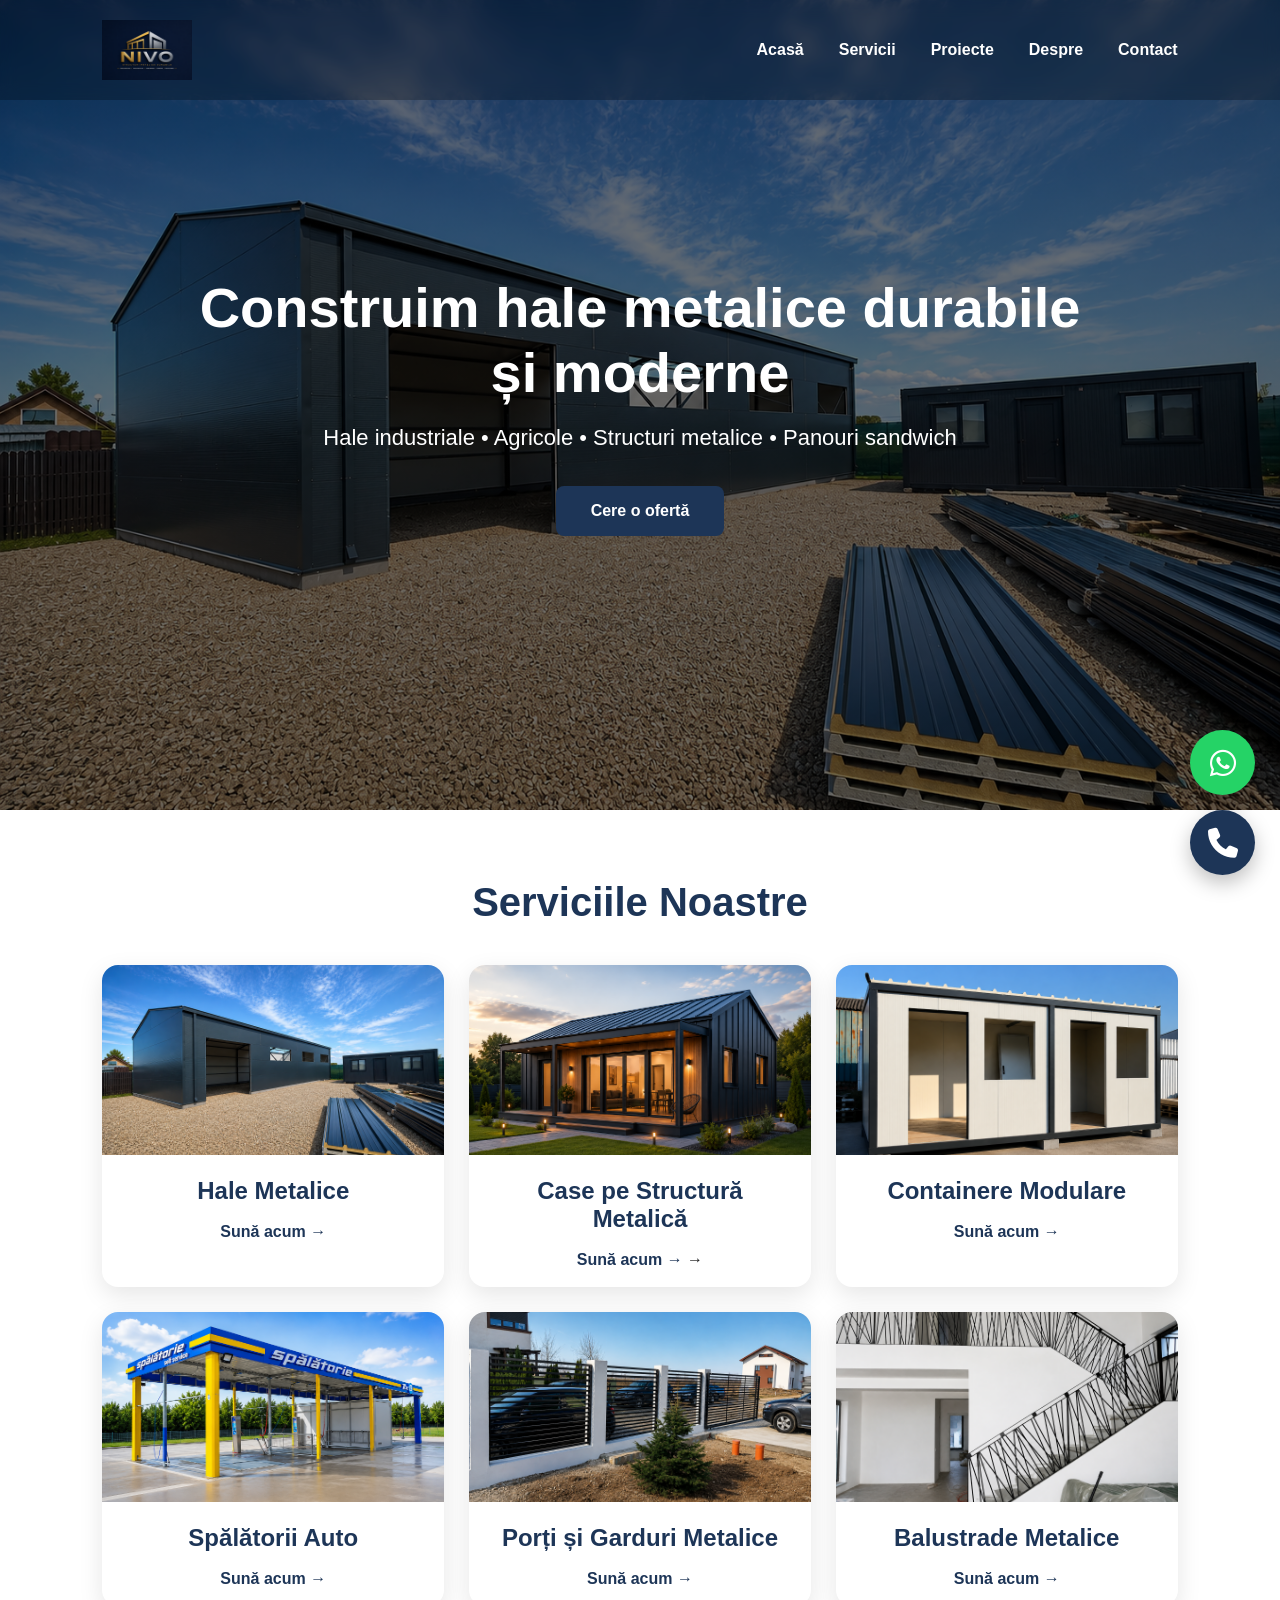
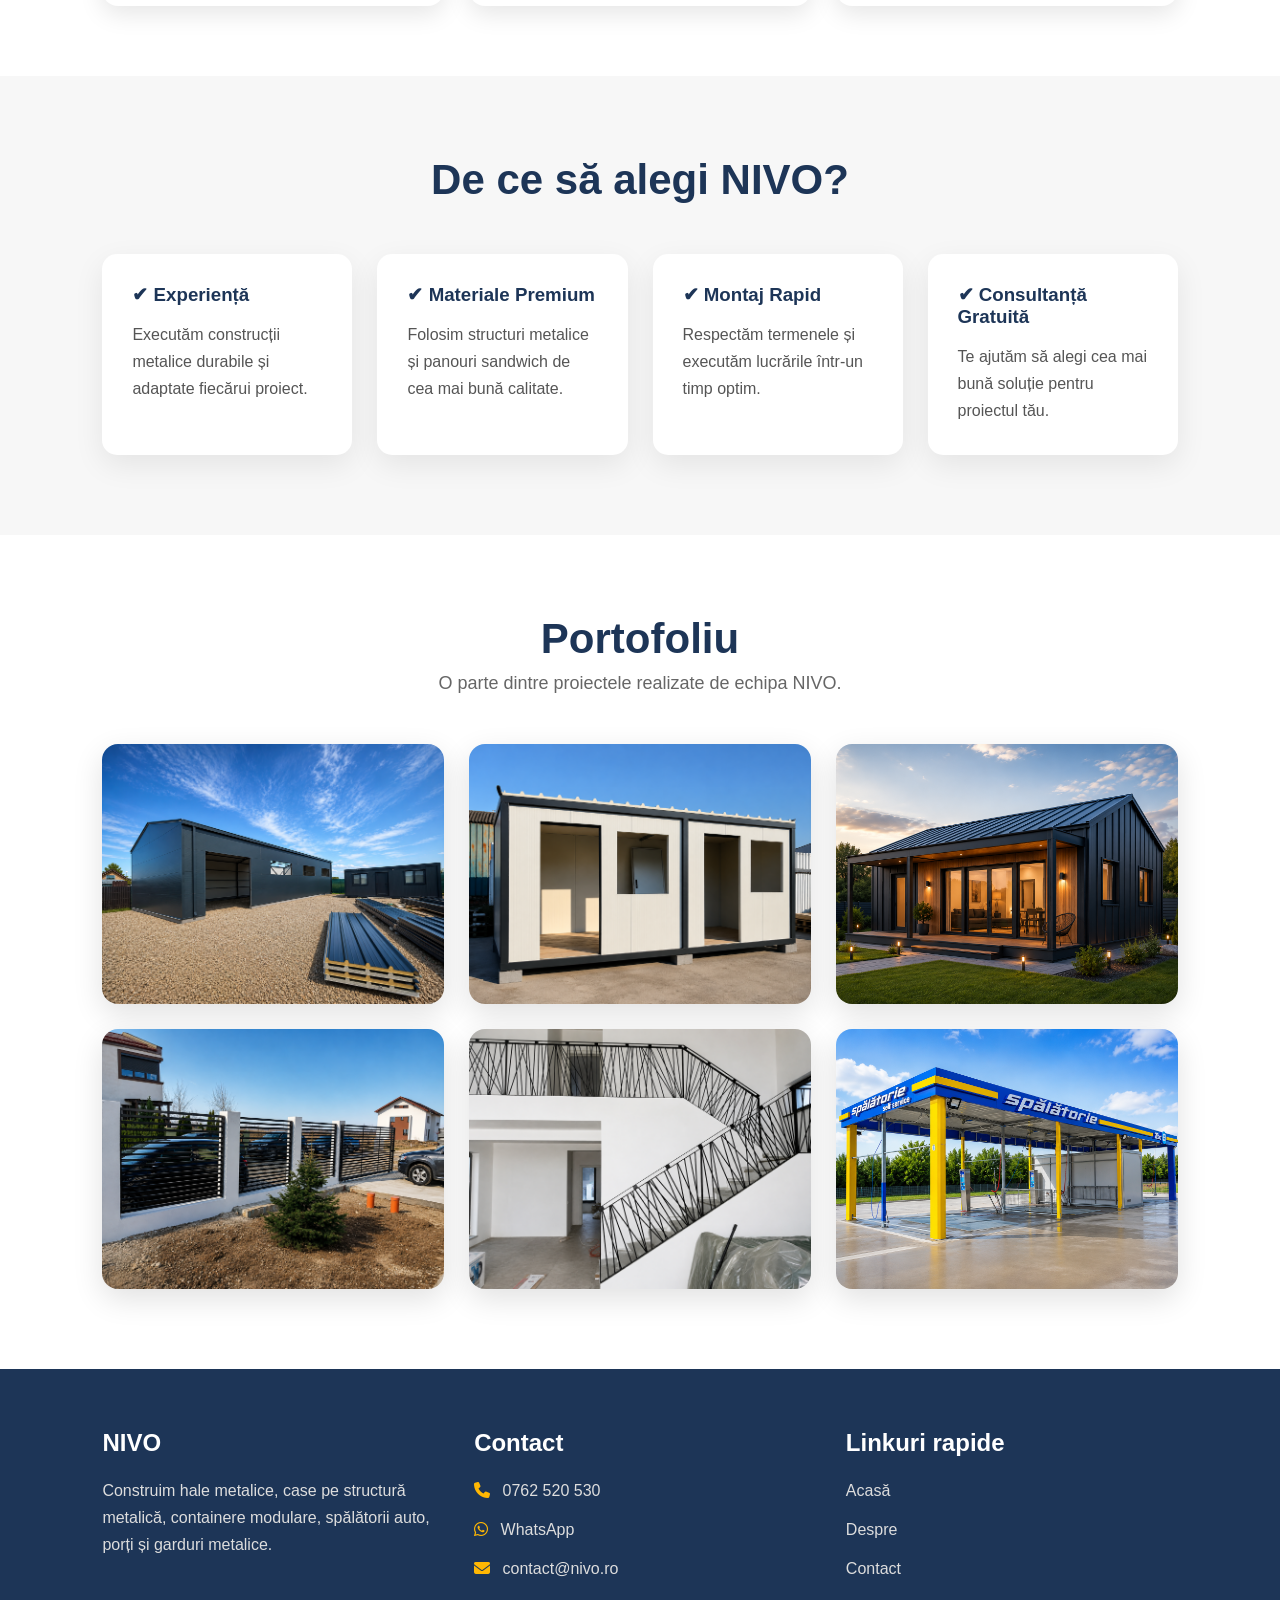
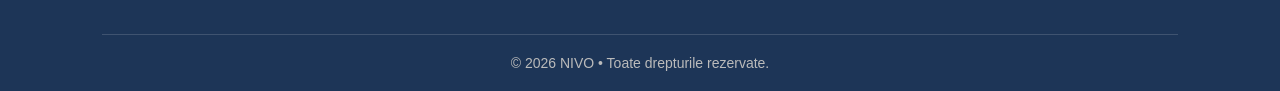
<file: index.html>
<!DOCTYPE html>
<html lang="ro">
<head>
    <meta charset="UTF-8">
    <meta name="viewport" content="width=device-width, initial-scale=1.0">
    <title>NIVO - Hale Metalice</title>
    <link rel="stylesheet" href="css/style.css">
    <link rel="stylesheet" href="https://cdnjs.cloudflare.com/ajax/libs/font-awesome/6.7.2/css/all.min.css">
</head>
<body>

<header class="header">
    <a href="index.html" class="logo">
    <img src="images/logo.png" alt="NIVO Logo">
</a>

    <nav>
    <ul class="menu">
        <li><a href="index.html">Acasă</a></li>
        <li><a href="#services">Servicii</a></li>
       <li><a href="portofoliu.html">Proiecte</a></li>
        <li><a href="despre.html">Despre</a></li>
        <li><a href="contact.html">Contact</a></li>
    </ul>
</nav>
</header>

<section class="hero">
    <h1>Construim hale metalice durabile și moderne</h1>

    <p>Hale industriale • Agricole • Structuri metalice • Panouri sandwich</p>

    <a href="#" class="btn">Cere o ofertă</a>
</section>
<section id="services" class="services">

    <h2>Serviciile Noastre</h2>

    <div class="cards">

        <div class="card">
            <img src="images/hale/card.png" alt="Hale Metalice">

            <div class="card-content">
                <h3>Hale Metalice</h3>
                <a href="tel:+40762520530" class="card-btn">
    Sună acum →
</a>
            </div>
        </div>

        <div class="card">
            <img src="images/case/card.png" alt="Case pe Structură Metalică">

            <div class="card-content">
                <h3>Case pe Structură Metalică</h3>
                <a href="tel:+40762520530" class="card-btn">
    Sună acum →
</a> →</a>
            </div>
        </div>

        <div class="card">
            <img src="images/containere/card.png" alt="Containere Modulare">

            <div class="card-content">
                <h3>Containere Modulare</h3>
                <a href="tel:+40762520530" class="card-btn">
    Sună acum →
</a>
            </div>
        </div>

        <div class="card">
            <img src="images/spalatorii/card.png" alt="Spălătorii Auto">

            <div class="card-content">
                <h3>Spălătorii Auto</h3>
                <a href="tel:+40762520530" class="card-btn">
    Sună acum →
</a>
            </div>
        </div>

        <div class="card">
            <img src="images/garduri/card.png" alt="Porți și Garduri Metalice">

            <div class="card-content">
                <h3>Porți și Garduri Metalice</h3>
                <a href="tel:+40762520530" class="card-btn">
    Sună acum →
</a>
            </div>
        </div>

        <div class="card">
            <img src="images/balustrade/card.png" alt="Balustrade Metalice">

            <div class="card-content">
                <h3>Balustrade Metalice</h3>
                <a href="tel:+40762520530" class="card-btn">
    Sună acum →
</a>
            </div>
        </div>

    </div>

</section>

<section class="why">

    <h2>De ce să alegi NIVO?</h2>

    <div class="why-container">

        <div class="why-box">
            <h3>✔ Experiență</h3>
            <p>Executăm construcții metalice durabile și adaptate fiecărui proiect.</p>
        </div>

        <div class="why-box">
            <h3>✔ Materiale Premium</h3>
            <p>Folosim structuri metalice și panouri sandwich de cea mai bună calitate.</p>
        </div>

        <div class="why-box">
            <h3>✔ Montaj Rapid</h3>
            <p>Respectăm termenele și executăm lucrările într-un timp optim.</p>
        </div>

        <div class="why-box">
            <h3>✔ Consultanță Gratuită</h3>
            <p>Te ajutăm să alegi cea mai bună soluție pentru proiectul tău.</p>
        </div>

    </div>

</section>

<section class="portfolio">

    <h2>Portofoliu</h2>

    <p class="portfolio-subtitle">
        O parte dintre proiectele realizate de echipa NIVO.
    </p>

    <div class="portfolio-grid">

        <div class="portfolio-item">
            <img src="images/hale/hero.png" alt="Hală metalică">
        </div>

        <div class="portfolio-item">
            <img src="images/containere/card.png" alt="Container modular">
        </div>

        <div class="portfolio-item">
            <img src="images/case/card.png" alt="Casă pe structură metalică">
        </div>

        <div class="portfolio-item">
            <img src="images/garduri/card.png" alt="Poartă metalică">
        </div>

        <div class="portfolio-item">
            <img src="images/balustrade/card.png" alt="Balustradă">
        </div>

        <div class="portfolio-item">
            <img src="images/spalatorii/card.png" alt="Spălătorie auto">
        </div>

    </div>
    </section>


<div class="floating-buttons">

    <a href="https://wa.me/40762520530"
       class="whatsapp"
       target="_blank"
       aria-label="WhatsApp">
        <i class="fa-brands fa-whatsapp"></i>
    </a>

    <a href="tel:+40762520530"
       class="call"
       aria-label="Sună acum">
        <i class="fa-solid fa-phone"></i>
    </a>

</div>

<footer class="footer">

    <div class="footer-container">

        <div class="footer-box">
            <h3>NIVO</h3>
            <p>
                Construim hale metalice, case pe structură metalică,
                containere modulare, spălătorii auto,
                porți și garduri metalice.
            </p>
        </div>

        <div class="footer-box">
            <h3>Contact</h3>

            <p><i class="fa-solid fa-phone"></i> 0762 520 530</p>
            <p><i class="fa-brands fa-whatsapp"></i> WhatsApp</p>
            <p><i class="fa-solid fa-envelope"></i> contact@nivo.ro</p>
        </div>

        <div class="footer-box">
            <h3>Linkuri rapide</h3>

            <p><a href="index.html">Acasă</a></p>
            <p><a href="despre.html">Despre</a></p>
            <p><a href="contact.html">Contact</a></p>
        </div>

    </div>

    <div class="footer-bottom">
        © 2026 NIVO • Toate drepturile rezervate.
    </div>

</footer>
<script src="js/script.js"></script>

</body>
</html>
</file>
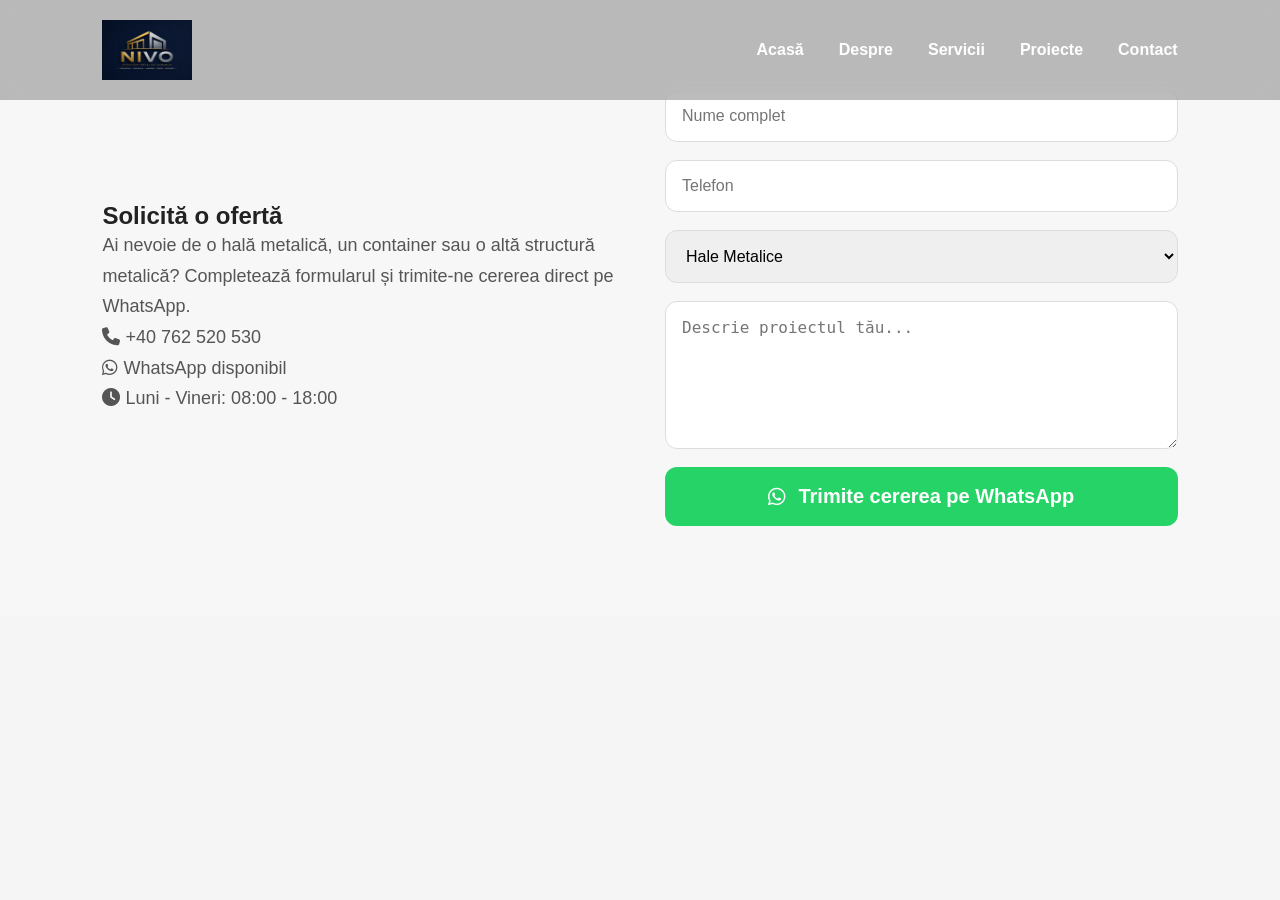
<file: contact.html>
<!DOCTYPE html>
<html lang="ro">
<head>

<meta charset="UTF-8">
<meta name="viewport" content="width=device-width, initial-scale=1.0">

<title>Contact - NIVO</title>

<link rel="stylesheet" href="css/style.css">

<link rel="stylesheet"
href="https://cdnjs.cloudflare.com/ajax/libs/font-awesome/6.7.2/css/all.min.css">

</head>

<body>

<header class="header">

    <a href="index.html" class="logo">
    <img src="images/logo.png" alt="NIVO Logo">
</a>

    <nav>
        <ul class="menu">
            <li><a href="index.html">Acasă</a></li>
            <li><a href="despre.html">Despre</a></li>
            <li><a href="index.html#services">Servicii</a></li>
            <li><a href="proiecte.html">Proiecte</a></li>
            <li><a href="contact.html">Contact</a></li>
        </ul>
    </nav>

</header>

<section class="contact">

    <div class="contact-container">

        <div class="contact-info">

            <h1>Solicită o ofertă</h1>

            <p>
                Ai nevoie de o hală metalică, un container sau o altă structură metalică?
                Completează formularul și trimite-ne cererea direct pe WhatsApp.
            </p>

            <div class="contact-details">

                <p><i class="fa-solid fa-phone"></i> +40 762 520 530</p>

                <p><i class="fa-brands fa-whatsapp"></i> WhatsApp disponibil</p>

                <p><i class="fa-solid fa-clock"></i> Luni - Vineri: 08:00 - 18:00</p>

            </div>

        </div>

        <form id="offerForm" class="contact-form">

            <input type="text" id="name" placeholder="Nume complet" required>

            <input type="tel" id="phone" placeholder="Telefon" required>

            <select id="service">
                <option>Hale Metalice</option>
                <option>Case pe Structură Metalică</option>
                <option>Containere Modulare</option>
                <option>Spălătorii Auto</option>
                <option>Porți și Garduri Metalice</option>
                <option>Balustrade Metalice</option>
            </select>

            <textarea id="message" rows="6" placeholder="Descrie proiectul tău..."></textarea>

            <button type="button" class="whatsapp-btn" onclick="sendWhatsApp()">
                <i class="fa-brands fa-whatsapp"></i>
                Trimite cererea pe WhatsApp
            </button>

        </form>

    </div>

</section>

<script src="js/script.js"></script>

</body>
</html>
</file>
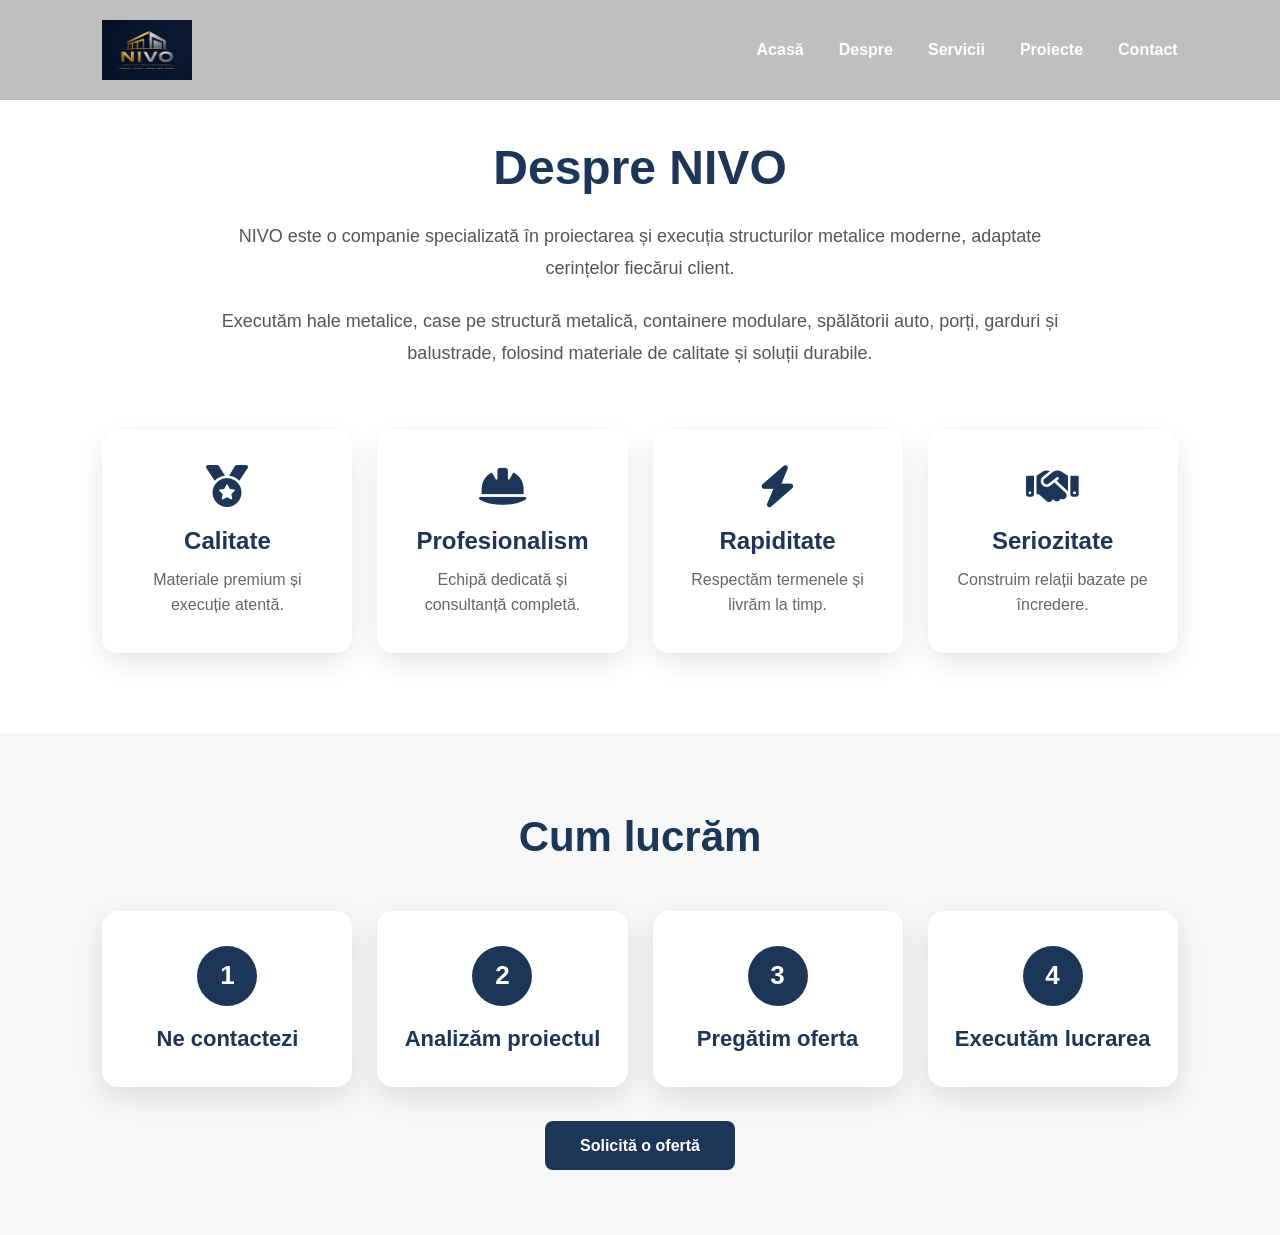
<file: despre.html>
<!DOCTYPE html>
<html lang="ro">
<head>

<meta charset="UTF-8">
<meta name="viewport" content="width=device-width, initial-scale=1.0">

<title>Despre Noi - NIVO</title>

<link rel="stylesheet" href="css/style.css">

<link rel="stylesheet"
href="https://cdnjs.cloudflare.com/ajax/libs/font-awesome/6.7.2/css/all.min.css">

</head>

<body>

<header class="header">

   <a href="index.html" class="logo">
    <img src="images/logo.png" alt="NIVO Logo">
</a>

    <nav>
        <ul class="menu">
            <li><a href="index.html">Acasă</a></li>
            <li><a href="despre.html">Despre</a></li>
            <li><a href="index.html#services">Servicii</a></li>
            <li><a href="proiecte.html">Proiecte</a></li>
            <li><a href="contact.html">Contact</a></li>
        </ul>
    </nav>

</header>

<section class="about">

    <div class="about-container">

        <div class="about-text">

            <h1>Despre NIVO</h1>

            <p>
                NIVO este o companie specializată în proiectarea și execuția
                structurilor metalice moderne, adaptate cerințelor fiecărui client.
            </p>

            <p>
                Executăm hale metalice, case pe structură metalică,
                containere modulare, spălătorii auto,
                porți, garduri și balustrade,
                folosind materiale de calitate și soluții durabile.
            </p>

        </div>

        <div class="about-boxes">

            <div class="about-card">
                <i class="fa-solid fa-medal"></i>
                <h3>Calitate</h3>
                <p>Materiale premium și execuție atentă.</p>
            </div>

            <div class="about-card">
                <i class="fa-solid fa-helmet-safety"></i>
                <h3>Profesionalism</h3>
                <p>Echipă dedicată și consultanță completă.</p>
            </div>

            <div class="about-card">
                <i class="fa-solid fa-bolt"></i>
                <h3>Rapiditate</h3>
                <p>Respectăm termenele și livrăm la timp.</p>
            </div>

            <div class="about-card">
                <i class="fa-solid fa-handshake"></i>
                <h3>Seriozitate</h3>
                <p>Construim relații bazate pe încredere.</p>
            </div>

        </div>

    </div>

</section>

<section class="steps">

    <h2>Cum lucrăm</h2>

    <div class="steps-container">

        <div class="step">
            <span>1</span>
            <h3>Ne contactezi</h3>
        </div>

        <div class="step">
            <span>2</span>
            <h3>Analizăm proiectul</h3>
        </div>

        <div class="step">
            <span>3</span>
            <h3>Pregătim oferta</h3>
        </div>

        <div class="step">
            <span>4</span>
            <h3>Executăm lucrarea</h3>
        </div>

    </div>

    <a href="contact.html" class="btn">
        Solicită o ofertă
    </a>

</section>

<script src="js/script.js"></script>

</body>
</html>
</file>
<file: css/style.css>
*{
    margin:0;
    padding:0;
    box-sizing:border-box;
}

body{
    font-family:Arial, Helvetica, sans-serif;
    background:#f5f5f5;
    color:#222;
}

/* HEADER */

.header{
    position:fixed;
    top:0;
    left:0;
    width:100%;

    display:flex;
    justify-content:space-between;
    align-items:center;

    padding:20px 8%;

    background:rgba(0,0,0,.25);
    backdrop-filter:blur(8px);

    z-index:1000;
    }

.logo{
    display:flex;
    align-items:center;
    text-decoration:none;
}

.logo img{
    height:60px;
    width:auto;
    transition:.3s;
}

.logo img:hover{
    transform:scale(1.05);
}
.menu{
    display:flex;
    list-style:none;
    gap:35px;
}

.menu a{
    color:white;
    text-decoration:none;
    font-weight:bold;
    transition:.3s;
}

.menu a:hover{
    color:#ffb703;
}

/* HERO */

.hero{
    height:90vh;

    background:
        linear-gradient(rgba(0,0,0,.55), rgba(0,0,0,.55)),
        url("../images/hale/hero.png");

    background-size:cover;
    background-position:center;

    display:flex;
    flex-direction:column;
    justify-content:center;
    align-items:center;

    text-align:center;

    padding:20px;
}

.hero h1{
    color:white;
    font-size:56px;
    max-width:900px;
    margin-bottom:20px;
}

.hero p{
    color:white;
    font-size:22px;
    margin-bottom:35px;
}


.btn{
    background:#1d3557;
    color:white;
    text-decoration:none;
    padding:16px 35px;
    border-radius:8px;
    font-weight:bold;
    transition:.3s;
}

.btn:hover{
    background:#ffb703;
    color:#222;
}
/* =========================
   SERVICII
========================= */

/* =========================
   SERVICII
========================= */

.services{
    padding:70px 8%;
    background:#fff;
}

.services h2{
    text-align:center;
    font-size:40px;
    color:#1d3557;
    margin-bottom:40px;
}

.cards{
    display:grid;
    grid-template-columns:repeat(3,1fr);
    gap:25px;
}

.card{
    background:#fff;
    border-radius:16px;
    overflow:hidden;
    box-shadow:0 8px 25px rgba(0,0,0,.10);
    transition:.3s;
}

.card:hover{
    transform:translateY(-8px);
    box-shadow:0 20px 40px rgba(0,0,0,.18);
}

.card img{
    width:100%;
    height:190px;
    object-fit:cover;
    transition:.4s;
}

.card:hover img{
    transform:scale(1.05);
}

.card-content{
    padding:18px;
    text-align:center;
}

.card-content h3{
    font-size:22px;
    color:#1d3557;
    margin-bottom:12px;
}

.card-btn{
    display:inline-block;
    text-decoration:none;
    color:#1d3557;
    font-weight:bold;
    transition:.3s;
}

.card-btn:hover{
    color:#ffb703;
}

@media(max-width:992px){
    .cards{
        grid-template-columns:repeat(2,1fr);
    }
}

@media(max-width:600px){
    .cards{
        grid-template-columns:1fr;
    }
}
/* =========================
   DE CE NIVO
========================= */

.why{
    background:#f7f7f7;
    padding:80px 8%;
}

.why h2{
    text-align:center;
    font-size:42px;
    color:#1d3557;
    margin-bottom:50px;
}

.why-container{
    display:grid;
    grid-template-columns:repeat(auto-fit,minmax(250px,1fr));
    gap:25px;
}

.why-box{
    background:#fff;
    padding:30px;
    border-radius:15px;
    box-shadow:0 10px 30px rgba(0,0,0,.08);
    transition:.3s;
}

.why-box:hover{
    transform:translateY(-8px);
}

.why-box h3{
    color:#1d3557;
    margin-bottom:15px;
}

.why-box p{
    color:#555;
    line-height:1.7;
}
.card:hover img{
    transform:scale(1.05);
}

.card-content{
    padding:18px;
}

.card-content h3{
    font-size:24px;
    color:#1d3557;
    margin-bottom:10px;
}

.card-btn{
    display:inline-block;
    margin-top:8px;
    text-decoration:none;
    color:#1d3557;
    font-weight:bold;
}

.card-btn:hover{
    color:#ffb703;
}
/* =========================
   PORTOFOLIU
========================= */

.portfolio{
    padding:80px 8%;
    background:#fff;
}

.portfolio h2{
    text-align:center;
    font-size:42px;
    color:#1d3557;
    margin-bottom:10px;
}

.portfolio-subtitle{
    text-align:center;
    color:#666;
    margin-bottom:40px;
}

.portfolio-grid{
    display:grid;
    grid-template-columns:repeat(3,1fr);
    gap:25px;
}

.portfolio-item{
    overflow:hidden;
    border-radius:16px;
    box-shadow:0 10px 30px rgba(0,0,0,.12);
}

.portfolio-item img{
    width:100%;
    height:260px;
    object-fit:cover;
    display:block;
    transition:.4s;
}

.portfolio-item:hover img{
    transform:scale(1.08);
}

@media(max-width:900px){
    .portfolio-grid{
        grid-template-columns:repeat(2,1fr);
    }
}

@media(max-width:600px){
    .portfolio-grid{
        grid-template-columns:1fr;
    }
}
/* =========================
   BUTOANE FLOTTANTE
========================= */

.floating-buttons{
    position:fixed;
    right:25px;
    bottom:25px;
    display:flex;
    flex-direction:column;
    gap:15px;
    z-index:9999;
}

.floating-buttons a{
    width:65px;
    height:65px;
    border-radius:50%;
    display:flex;
    align-items:center;
    justify-content:center;
    text-decoration:none;
    color:#fff;
    font-size:30px;
    box-shadow:0 8px 20px rgba(0,0,0,.25);
    transition:all .3s ease;
}

.whatsapp{
    background:#25D366;
}

.call{
    background:#1d3557;
}

.floating-buttons a:hover{
    transform:translateY(-4px) scale(1.08);
    box-shadow:0 15px 30px rgba(0,0,0,.35);
}
/*=========================
      CONTACT
=========================*/

.contact{
    padding:90px 8%;
    background:#f7f7f7;
}

.contact-container{
    max-width:1100px;
    margin:auto;
    display:grid;
    grid-template-columns:1fr 1fr;
    gap:50px;
    align-items:center;
}

.contact-info h2{
    font-size:42px;
    color:#1d3557;
    margin-bottom:20px;
}

.contact-info p{
    font-size:18px;
    color:#555;
    line-height:1.7;
}

.contact-form{
    display:flex;
    flex-direction:column;
    gap:18px;
}

.contact-form input,
.contact-form select,
.contact-form textarea{
    width:100%;
    padding:16px;
    border:1px solid #ddd;
    border-radius:12px;
    font-size:16px;
    transition:.3s;
    outline:none;
}

.contact-form input:focus,
.contact-form select:focus,
.contact-form textarea:focus{
    border-color:#25D366;
    box-shadow:0 0 10px rgba(37,211,102,.2);
}

.whatsapp-btn{
    background:#25D366;
    color:#fff;
    border:none;
    border-radius:12px;
    padding:18px;
    font-size:20px;
    font-weight:600;
    cursor:pointer;
    transition:.3s;
    display:flex;
    justify-content:center;
    align-items:center;
    gap:12px;
}

.whatsapp-btn:hover{
    background:#1ebe5d;
    transform:translateY(-3px);
    box-shadow:0 12px 25px rgba(0,0,0,.20);
}

@media(max-width:900px){

    .contact-container{
        grid-template-columns:1fr;
    }

    .contact-info{
        text-align:center;
    }

}
/*=========================
      DESPRE NOI
=========================*/

.about{
    padding:140px 8% 80px;
    background:#fff;
}

.about-container{
    max-width:1200px;
    margin:auto;
}

.about-text{
    text-align:center;
    margin-bottom:60px;
}

.about-text h1{
    font-size:48px;
    color:#1d3557;
    margin-bottom:25px;
}

.about-text p{
    max-width:850px;
    margin:0 auto 20px;
    font-size:18px;
    line-height:1.8;
    color:#555;
}

.about-boxes{
    display:grid;
    grid-template-columns:repeat(auto-fit,minmax(240px,1fr));
    gap:25px;
}

.about-card{
    background:#fff;
    padding:35px 25px;
    border-radius:16px;
    text-align:center;
    box-shadow:0 10px 30px rgba(0,0,0,.10);
    transition:.3s;
}

.about-card:hover{
    transform:translateY(-8px);
    box-shadow:0 18px 40px rgba(0,0,0,.15);
}

.about-card i{
    font-size:42px;
    color:#1d3557;
    margin-bottom:20px;
}

.about-card h3{
    color:#1d3557;
    margin-bottom:12px;
    font-size:24px;
}

.about-card p{
    color:#666;
    line-height:1.6;
}

/*=========================
      CUM LUCRĂM
=========================*/

.steps{
    background:#f7f7f7;
    padding:80px 8%;
    text-align:center;
}

.steps h2{
    font-size:42px;
    color:#1d3557;
    margin-bottom:50px;
}

.steps-container{
    display:grid;
    grid-template-columns:repeat(4,1fr);
    gap:25px;
    margin-bottom:50px;
}

.step{
    background:#fff;
    border-radius:16px;
    padding:35px 20px;
    box-shadow:0 10px 30px rgba(0,0,0,.10);
}

.step span{
    display:inline-flex;
    width:60px;
    height:60px;
    border-radius:50%;
    background:#1d3557;
    color:#fff;
    justify-content:center;
    align-items:center;
    font-size:26px;
    font-weight:bold;
    margin-bottom:20px;
}

.step h3{
    color:#1d3557;
    font-size:22px;
}

@media(max-width:900px){

    .steps-container{
        grid-template-columns:repeat(2,1fr);
    }

}

@media(max-width:600px){

    .steps-container{
        grid-template-columns:1fr;
    }

}
/*=========================
        FOOTER
=========================*/

.footer{
    background:#1d3557;
    color:#fff;
    padding:60px 8% 20px;
}

.footer-container{
    display:grid;
    grid-template-columns:repeat(auto-fit,minmax(250px,1fr));
    gap:40px;
    margin-bottom:40px;
}

.footer-box h3{
    margin-bottom:20px;
    font-size:24px;
}

.footer-box p{
    margin-bottom:12px;
    color:#ddd;
    line-height:1.7;
}

.footer-box a{
    color:#ddd;
    text-decoration:none;
    transition:.3s;
}

.footer-box a:hover{
    color:#ffb703;
}

.footer-box i{
    margin-right:8px;
    color:#ffb703;
}

.footer-bottom{
    text-align:center;
    border-top:1px solid rgba(255,255,255,.15);
    padding-top:20px;
    color:#bbb;
    font-size:14px;
}
/*=========================
      PORTOFOLIU
=========================*/

.portfolio-page{
    padding:140px 8% 80px;
    background:#f5f5f5;
}

.portfolio-page h1{
    text-align:center;
    font-size:48px;
    color:#1d3557;
    margin-bottom:15px;
}

.portfolio-subtitle{
    text-align:center;
    color:#666;
    margin-bottom:50px;
    font-size:18px;
}

.gallery{
    display:grid;
    grid-template-columns:repeat(auto-fit,minmax(320px,1fr));
    gap:20px;
}

.gallery img{
    width:100%;
    height:280px;
    object-fit:cover;
    border-radius:15px;
    cursor:pointer;
    transition:0.4s;
    box-shadow:0 10px 25px rgba(0,0,0,.15);
}

.gallery img:hover{
    transform:scale(1.04);
    box-shadow:0 18px 40px rgba(0,0,0,.25);
}
</file>
